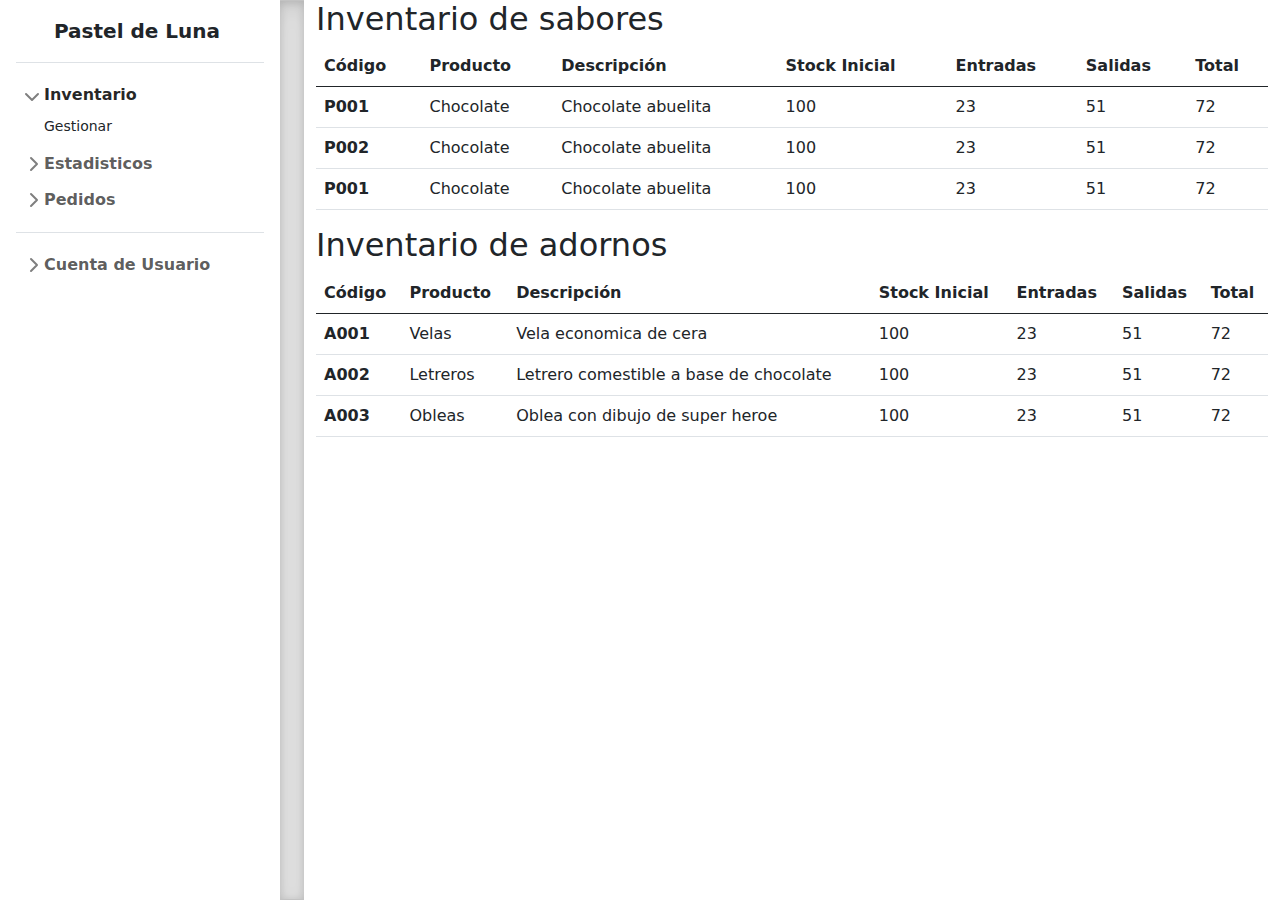
<file: pasteleria/dashboard.html>
<!doctype html>
<html lang="en">

<head>
    <meta charset="utf-8">
    <meta name="viewport" content="width=device-width, initial-scale=1">
    <meta name="description" content="Página de administración de la pasteleria Pastel de Luna">
    <meta name="author" content="Christian Gabriel Espino Magaña">
    <meta name="generator" content="">
    <title>Panel de Administración</title>
    <!-- Bootstrap core CSS -->
    <link href="./assets/css/bootstrap/bootstrap.min.css" rel="stylesheet">
    <link href="./assets/css/dashboard.css" rel="stylesheet" />
    <!-- Custom styles for this template -->
    <link href="./assets/css/bootstrap/sidebars.css" rel="stylesheet">
</head>

<body>
    <main>
        <div class="flex-shrink-0 p-3 bg-white" style="width: 280px;">
            <a href="./dashboard.html" class="d-flex align-items-center pb-3 mb-3 link-dark text-decoration-none border-bottom">
                <svg class="bi me-2" width="30" height="24">
                    <use xlink:href="#bootstrap" /></svg>
                <span class="fs-5 fw-semibold">Pastel de Luna</span>
            </a>
            <ul class="list-unstyled ps-0">
                <li class="mb-1">
                    <button class="btn btn-toggle align-items-center rounded collapsed" data-bs-toggle="collapse"
                        data-bs-target="#home-collapse" aria-expanded="true">
                        Inventario
                    </button>
                    <div class="collapse show" id="home-collapse">
                        <ul class="btn-toggle-nav list-unstyled fw-normal pb-1 small">
                            <li><a href="./dashboard.html" class="link-dark rounded">Gestionar</a></li>
                        </ul>
                    </div>
                </li>
                <li class="mb-1">
                    <button class="btn btn-toggle align-items-center rounded collapsed" data-bs-toggle="collapse"
                        data-bs-target="#dashboard-collapse" aria-expanded="false">
                        Estadisticos
                    </button>
                    <div class="collapse" id="dashboard-collapse">
                        <ul class="btn-toggle-nav list-unstyled fw-normal pb-1 small">
                            <li><a href="#" class="link-dark rounded">Reportes</a></li>
                        </ul>
                    </div>
                </li>
                <li class="mb-1">
                    <button class="btn btn-toggle align-items-center rounded collapsed" data-bs-toggle="collapse"
                        data-bs-target="#orders-collapse" aria-expanded="false">
                        Pedidos
                    </button>
                    <div class="collapse" id="orders-collapse">
                        <ul class="btn-toggle-nav list-unstyled fw-normal pb-1 small">
                            <li><a href="./gestion_pedidos.html" class="link-dark rounded">Gestión de Pedidos</a></li>
                        </ul>
                    </div>
                </li>
                <li class="border-top my-3"></li>
                <li class="mb-1">
                    <button class="btn btn-toggle align-items-center rounded collapsed" data-bs-toggle="collapse"
                        data-bs-target="#account-collapse" aria-expanded="false">
                        Cuenta de Usuario
                    </button>
                    <div class="collapse" id="account-collapse">
                        <ul class="btn-toggle-nav list-unstyled fw-normal pb-1 small">
                            <li><a href="#" class="link-dark rounded">Nuevo</a></li>
                            <li><a href="#" class="link-dark rounded">Perfiles</a></li>
                            <li><a href="#" class="link-dark rounded">Configuración</a></li>
                            <li><a href="#" class="link-dark rounded">Salir de la sesión</a></li>
                        </ul>
                    </div>
                </li>
            </ul>
        </div>
        <div class="b-example-divider"></div>
        <div class="container">
            <div class="row">
                <div class="col-lg-12">
                    <h2>Inventario de sabores</h2>
                </div>
                <div class="col-lg-12">
                    <table class="table">
                        <thead>
                            <tr>
                                <th scope="col">Código</th>
                                <th scope="col">Producto</th>
                                <th scope="col">Descripción</th>
                                <th scope="col">Stock Inicial</th>
                                <th scope="col">Entradas</th>
                                <th scope="col">Salidas</th>
                                <th scope="col">Total</th>
                            </tr>  
                        </thead>
                        <tbody>
                            <tr>
                                <th scope="row">P001</th>
                                <td>Chocolate</td>
                                <td>Chocolate abuelita</td>
                                <td>100</td>
                                <td>23</td>
                                <td>51</td>
                                <td>72</td>
                            </tr>
                            <tr>
                                <th scope="row">P002</th>
                                <td>Chocolate</td>
                                <td>Chocolate abuelita</td>
                                <td>100</td>
                                <td>23</td>
                                <td>51</td>
                                <td>72</td>
                            </tr>
                            <tr>
                                <th scope="row">P001</th>
                                <td>Chocolate</td>
                                <td>Chocolate abuelita</td>
                                <td>100</td>
                                <td>23</td>
                                <td>51</td>
                                <td>72</td>
                            </tr>
                        </tbody>
                    </table>
                </div>
            </div>
            <div class="row">
                <div class="col-lg-12">
                    <h2>Inventario de adornos</h2>
                </div>
                <div class="col-lg-12">
                    <table class="table">
                        <thead>
                            <tr>
                                <th scope="col">Código</th>
                                <th scope="col">Producto</th>
                                <th scope="col">Descripción</th>
                                <th scope="col">Stock Inicial</th>
                                <th scope="col">Entradas</th>
                                <th scope="col">Salidas</th>
                                <th scope="col">Total</th>
                            </tr>  
                        </thead>
                        <tbody>
                            <tr>
                                <th scope="row">A001</th>
                                <td>Velas</td>
                                <td>Vela economica de cera</td>
                                <td>100</td>
                                <td>23</td>
                                <td>51</td>
                                <td>72</td>
                            </tr>
                            <tr>
                                <th scope="row">A002</th>
                                <td>Letreros</td>
                                <td>Letrero comestible a base de chocolate</td>
                                <td>100</td>
                                <td>23</td>
                                <td>51</td>
                                <td>72</td>
                            </tr>
                            <tr>
                                <th scope="row">A003</th>
                                <td>Obleas</td>
                                <td>Oblea con dibujo de super heroe</td>
                                <td>100</td>
                                <td>23</td>
                                <td>51</td>
                                <td>72</td>
                            </tr>
                        </tbody>
                    </table>
                </div>
            </div>
        </div>
    </main>


    <script src="./assets/js/bootstrap/bootstrap.bundle.min.js"></script>

    <script src="./assets/js/bootstrap/sidebars.js"></script>
</body>

</html>
</file>
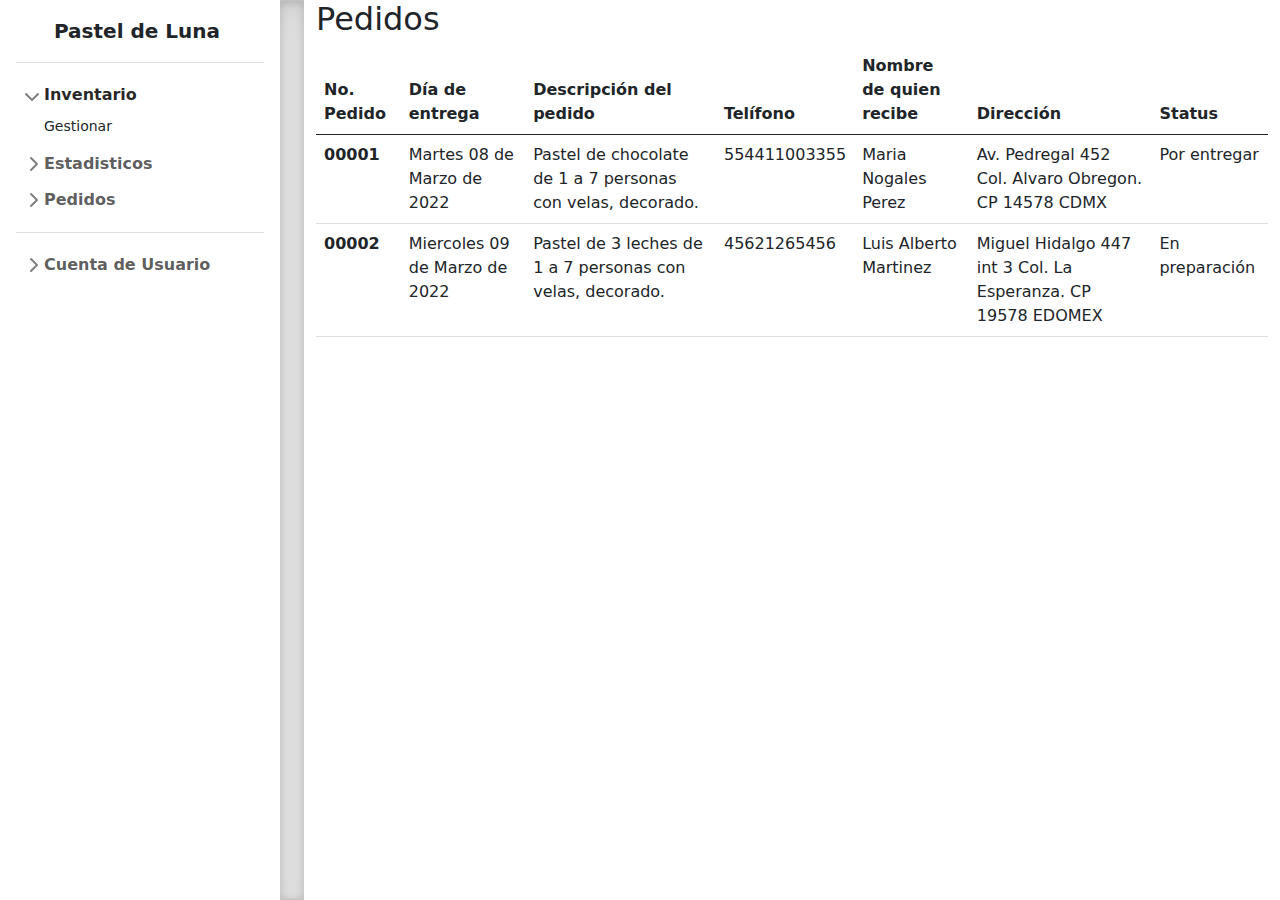
<file: pasteleria/gestion_pedidos.html>
<!doctype html>
<html lang="en">

<head>
    <meta charset="utf-8">
    <meta name="viewport" content="width=device-width, initial-scale=1">
    <meta name="description" content="Página de administración de la pasteleria Pastel de Luna">
    <meta name="author" content="Christian Gabriel Espino Magaña">
    <meta name="generator" content="">
    <title>Panel de Administración</title>
    <!-- Bootstrap core CSS -->
    <link href="./assets/css/bootstrap/bootstrap.min.css" rel="stylesheet">
    <link href="./assets/css/dashboard.css" rel="stylesheet" />
    <!-- Custom styles for this template -->
    <link href="./assets/css/bootstrap/sidebars.css" rel="stylesheet">
</head>

<body>
    <main>
        <div class="flex-shrink-0 p-3 bg-white" style="width: 280px;">
            <a href="./dashboard.html" class="d-flex align-items-center pb-3 mb-3 link-dark text-decoration-none border-bottom">
                <svg class="bi me-2" width="30" height="24">
                    <use xlink:href="#bootstrap" /></svg>
                <span class="fs-5 fw-semibold">Pastel de Luna</span>
            </a>
            <ul class="list-unstyled ps-0">
                <li class="mb-1">
                    <button class="btn btn-toggle align-items-center rounded collapsed" data-bs-toggle="collapse"
                        data-bs-target="#home-collapse" aria-expanded="true">
                        Inventario
                    </button>
                    <div class="collapse show" id="home-collapse">
                        <ul class="btn-toggle-nav list-unstyled fw-normal pb-1 small">
                            <li><a href="./dashboard.html" class="link-dark rounded">Gestionar</a></li>
                        </ul>
                    </div>
                </li>
                <li class="mb-1">
                    <button class="btn btn-toggle align-items-center rounded collapsed" data-bs-toggle="collapse"
                        data-bs-target="#dashboard-collapse" aria-expanded="false">
                        Estadisticos
                    </button>
                    <div class="collapse" id="dashboard-collapse">
                        <ul class="btn-toggle-nav list-unstyled fw-normal pb-1 small">
                            <li><a href="#" class="link-dark rounded">Reportes</a></li>
                        </ul>
                    </div>
                </li>
                <li class="mb-1">
                    <button class="btn btn-toggle align-items-center rounded collapsed" data-bs-toggle="collapse"
                        data-bs-target="#orders-collapse" aria-expanded="false">
                        Pedidos
                    </button>
                    <div class="collapse" id="orders-collapse">
                        <ul class="btn-toggle-nav list-unstyled fw-normal pb-1 small">
                            <li><a href="./gestion_pedidos.html" class="link-dark rounded">Gestión de Pedidos</a></li>
                        </ul>
                    </div>
                </li>
                <li class="border-top my-3"></li>
                <li class="mb-1">
                    <button class="btn btn-toggle align-items-center rounded collapsed" data-bs-toggle="collapse"
                        data-bs-target="#account-collapse" aria-expanded="false">
                        Cuenta de Usuario
                    </button>
                    <div class="collapse" id="account-collapse">
                        <ul class="btn-toggle-nav list-unstyled fw-normal pb-1 small">
                            <li><a href="#" class="link-dark rounded">Nuevo</a></li>
                            <li><a href="#" class="link-dark rounded">Perfiles</a></li>
                            <li><a href="#" class="link-dark rounded">Configuración</a></li>
                            <li><a href="#" class="link-dark rounded">Salir de la sesión</a></li>
                        </ul>
                    </div>
                </li>
            </ul>
        </div>
        <div class="b-example-divider"></div>
        <div class="container">
            <div class="row">
                <div class="col-lg-12">
                    <h2>Pedidos</h2>
                </div>
                <div class="col-lg-12">
                    <table class="table">
                        <thead>
                            <tr>
                                <th scope="col">No. Pedido</th>
                                <th scope="col">Día de entrega</th>
                                <th scope="col">Descripción del pedido</th>
                                <th scope="col">Telífono</th>
                                <th scope="col">Nombre de quien recibe</th>
                                <th scope="col">Dirección</th>
                                <th scope="col">Status</th>
                            </tr>  
                        </thead>
                        <tbody>
                            <tr>
                                <th scope="row">00001</th>
                                <td>Martes 08 de Marzo de 2022</td>
                                <td>Pastel de chocolate de 1 a 7 personas con velas, decorado.</td>
                                <td>554411003355</td>
                                <td>Maria Nogales Perez</td>
                                <td>Av. Pedregal 452 Col. Alvaro Obregon. CP 14578 CDMX</td>
                                <td>Por entregar</td>
                            </tr>   
                            <tr>
                                <th scope="row">00002</th>
                                <td>Miercoles 09 de Marzo de 2022</td>
                                <td>Pastel de 3 leches de 1 a 7 personas con velas, decorado.</td>
                                <td>45621265456</td>
                                <td>Luis Alberto Martinez</td>
                                <td>Miguel Hidalgo 447 int 3 Col. La Esperanza. CP 19578 EDOMEX</td>
                                <td>En preparación</td>
                            </tr>                          
                        </tbody>
                    </table>
                </div>
            </div>            
        </div>
    </main>
    <script src="./assets/js/bootstrap/bootstrap.bundle.min.js"></script>
    <script src="./assets/js/bootstrap/sidebars.js"></script>
</body>

</html>
</file>
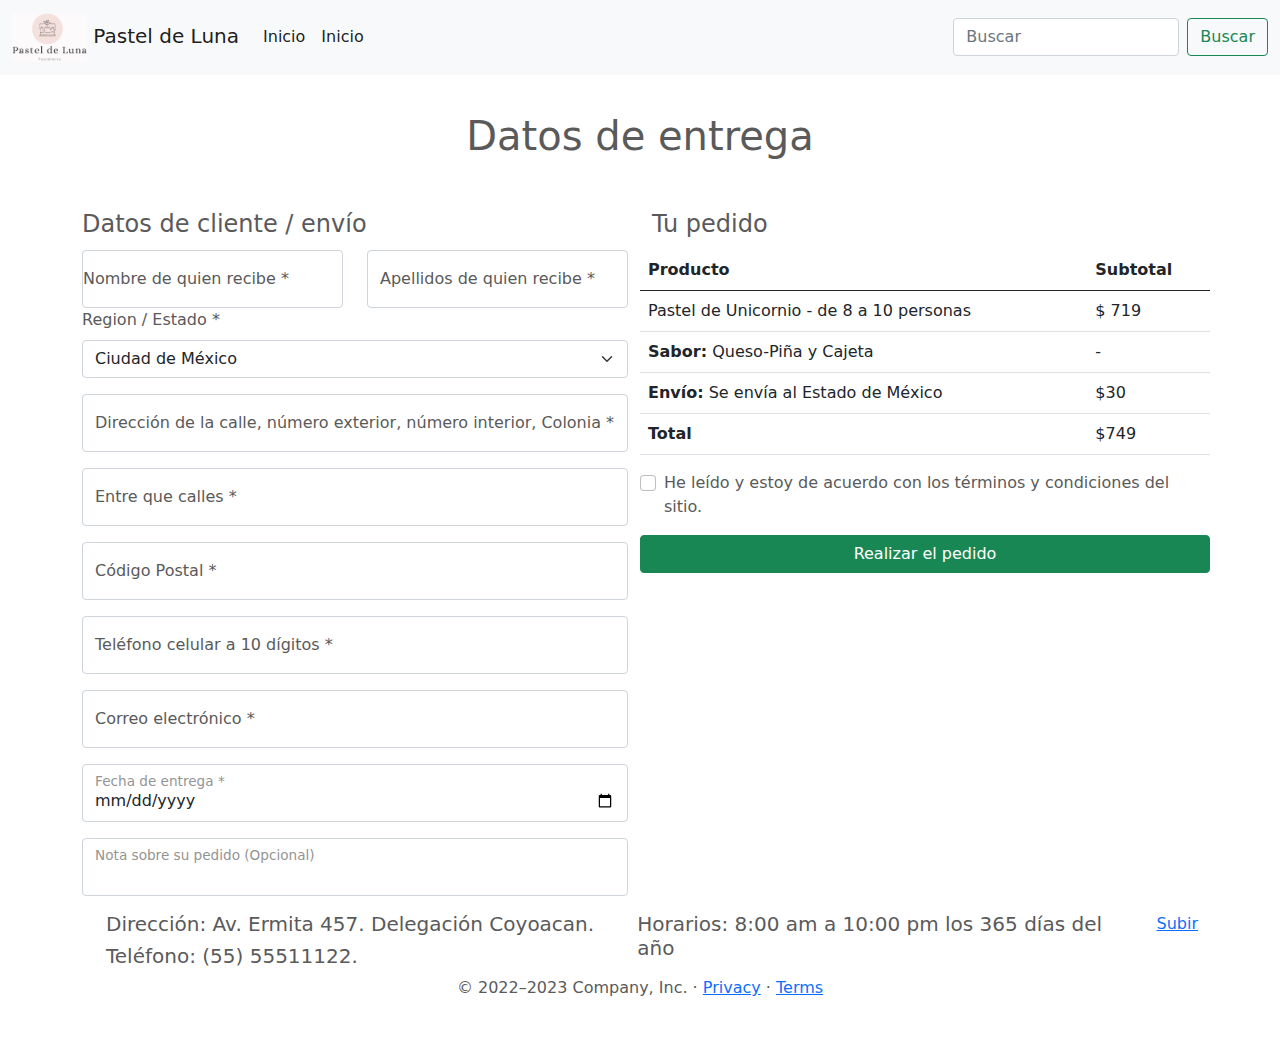
<file: pasteleria/pedido_datos.html>
<!doctype html>
<html lang="en">

<head>
    <meta charset="utf-8">
    <meta name="viewport" content="width=device-width, initial-scale=1">
    <meta name="description" content="">
    <meta name="author" content="Mark Otto, Jacob Thornton, and Bootstrap contributors">
    <meta name="generator" content="Hugo 0.84.0">
    <title>Pastel de Luna - Pasteleria</title>

    <!-- Bootstrap core CSS -->
    <link href="./assets/css/bootstrap/bootstrap.min.css" rel="stylesheet">
    <link href="./assets/css/pedido_datos.css" rel="stylesheet">



    <!-- Custom styles for this template -->
    <link href="./assets/css/bootstrap/carousel.css" rel="stylesheet">
</head>

<body>

    <header>
        <nav class="navbar navbar-expand-md navbar-light fixed-top bg-light">
            <div class="container-fluid">
                <a class="navbar-brand" href="./index.html">
                    <img src="./assets/img/logo_peque.png" width="75" alt="Pastel de chocolate" />
                    Pastel de Luna
                </a>
                <button class="navbar-toggler" type="button" data-bs-toggle="collapse" data-bs-target="#navbarCollapse"
                    aria-controls="navbarCollapse" aria-expanded="false" aria-label="Toggle navigation">
                    <span class="navbar-toggler-icon"></span>
                </button>
                <div class="collapse navbar-collapse" id="navbarCollapse">
                    <ul class="navbar-nav me-auto mb-2 mb-md-0">
                        <li class="nav-item">
                            <a class="nav-link active" aria-current="page" href="./index.html">Inicio</a>
                        </li>
                        <li class="nav-item">
                            <a class="nav-link active" aria-current="page" href="./index.html">Inicio</a>
                        </li>                        
                    </ul>
                    <form class="d-flex">
                        <input class="form-control me-2" type="search" placeholder="Buscar" aria-label="Buscar">
                        <button class="btn btn-outline-success" type="submit">Buscar</button>
                    </form>
                </div>
            </div>
        </nav>
    </header>

    <main>

        <div class="container" id="titulo">
            <div class="row">
                <div class="col-lg-12">
                    <h1 class="text-center">Datos de entrega</h1>
                </div>
            </div>
        </div>

        <div class="container ">
            <form action="#" method="post">
                <div class="row">
                    <div class="col-lg-6">
                        <fieldset>
                            <legend>Datos de cliente / envío</legend>
                            <div class="row">
                                <div class="col-md-6 form-floating">
                                    <input type="text" class="form-control" name="nombre_persona_recibe" id="nombre_persona_recibe" placeholder="Nombre de quien recibe *" />
                                    <label for="nombre_persona_recibe">Nombre de quien recibe *</label>
                                </div>
                                <div class="col-md-6 ">
                                    <div class="form-floating">
                                        <input type="text" class="form-control" name="apellidos_persona_recibe" id="apellidos_persona_recibe" placeholder="Apellidos de quien recibe *" />
                                        <label for="apellidos_persona_recibe">Apellidos de quien recibe *</label>
                                    </div>
                                </div>
                            </div>
                            <div class="row">
                                <div class="mb-3">
                                    <label for="estado" class="form-label">Region / Estado *</label>
                                    <select id="estado" name="estado" class="form-select">
                                        <option value="1">Ciudad de México</option>
                                        <option value="2">Estado de México</option>
                                    </select>
                                </div>
                                <div class="mb-3">
                                    <div class="form-floating">
                                        <input type="text" id="direccion_completa" class="form-control"
                                            placeholder="Dirección de la calle, número exterior, número interior, Colonia *">
                                        <label for="direccion_completa" class="form-label">Dirección de la calle, número
                                            exterior, número interior, Colonia *</label>
                                    </div>
                                </div>
                                <div class="mb-3">
                                    <div class="form-floating">
                                        <input type="text" id="entre_calles" name="entre_calles" class="form-control"
                                            placeholder="Entre que calles *">
                                        <label for="entre_calles" class="form-label">Entre que calles *</label>
                                    </div>
                                </div>
                                <div class="mb-3">
                                    <div class="form-floating">
                                        <input type="number" maxlength="4" id="codigo_postal" name="codigo_postal"
                                            class="form-control" placeholder="Código Postal *">
                                        <label for="codigo_postal" class="form-label">Código Postal *</label>
                                    </div>
                                </div>
                                <div class="mb-3">
                                    <div class="form-floating">
                                        <input type="tel" maxlength="10" id="telefono" name="telefono"
                                            class="form-control" placeholder="Teléfono celular a 10 dígitos *">
                                        <label for="telefono" class="form-label">Teléfono celular a 10 dígitos *</label>
                                    </div>
                                </div>
                                <div class="mb-3">
                                    <div class="form-floating">
                                        <input type="email" id="email" name="email" class="form-control"
                                            placeholder="Correo electrónico *">
                                        <label for="email" class="form-label">Correo electrónico *</label>
                                    </div>
                                </div>
                                <div class="mb-3">
                                    <div class="form-floating">
                                        <input type="date" maxlength="10" id="fecha_entrega" name="fecha_entrega"
                                            class="form-control" placeholder="Fecha de entrega *">
                                        <label for="fecha_entrega" class="form-label">Fecha de entrega *</label>
                                    </div>
                                </div>
                                <div class="mb-3">
                                    <div class="form-floating">
                                        <textarea id="informacion_adicional" name="informacion_adicional" class="form-control" maxlength="50">
                                        </textarea>                                        
                                        <label for="informacion_adicional" class="form-label">Nota sobre su pedido (Opcional)</label>
                                    </div>
                                </div>
                            </div>
                        </fieldset>
                    </div>
                    <div class="col-lg-6">
                        <fieldset>
                            <legend>Tu pedido</legend>
                            <div class="row">
                                <div class="col-lg-12">
                                    <div class="row">
                                        <table class="table">
                                            <thead>
                                                <th scope="col">Producto</th>
                                                <th scope="col">Subtotal</th>
                                            </thead>
                                            <tbody>
                                                <tr>
                                                   <td>Pastel de Unicornio - de 8 a 10 personas</td>
                                                   <td>$ 719</td> 
                                                </tr>
                                                <tr>
                                                    <td><strong>Sabor:</strong> Queso-Piña y Cajeta</td>
                                                    <td>-</td> 
                                                 </tr>
                                                 <tr>
                                                    <td><strong>Envío:</strong> Se envía al Estado de México</td>
                                                    <td>$30</td> 
                                                 </tr>
                                                 <tr>
                                                    <td><strong>Total</strong></td>
                                                    <td>$749</td> 
                                                 </tr>
                                            </tbody>
                                        </table>
                                        <div class="mb-3 form-check">
                                            <input type="checkbox" class="form-check-input" id="terminos_condiciones">
                                            <label class="form-check-label" for="terminos_condiciones">He leído y estoy de acuerdo con los términos y condiciones del sitio.</label>
                                          </div>
                                          <button type="submit" class="btn btn-success">Realizar el pedido</button>
                                        </form>
                                    </div>
                                </div>                                
                            </div>
                        </fieldset>
                    </div>
                </div>
            </form>

        </div><!-- /.container -->


        <!-- FOOTER -->
        <footer class="container">
            <p class="float-end"><a href="#">Subir</a></p>
            <div class="container">
                <div class="row">
                    <div class="col-md-6">
                        <h5>Dirección: Av. Ermita 457. Delegación Coyoacan.</h5>
                        <h5>Teléfono: (55) 55511122.</h5>
                    </div>
                    <div class="col-md-6">
                        <h5>Horarios: 8:00 am a 10:00 pm los 365 días del año</h5>
                    </div>
                </div>
            </div>
            <p class="text-center">&copy; 2022–2023 Company, Inc. &middot; <a href="#">Privacy</a> &middot; <a href="#">Terms</a></p>
            
          </footer>
    </main>
    <script src="./assets/js/bootstrap/bootstrap.min.js"></script>
</body>

</html>
</file>
<file: pasteleria/assets/css/dashboard.css>
.bd-placeholder-img {
    font-size: 1.125rem;
    text-anchor: middle;
    -webkit-user-select: none;
    -moz-user-select: none;
    user-select: none;
  }

  @media (min-width: 768px) {
    .bd-placeholder-img-lg {
      font-size: 3.5rem;
    }
  }
</file>
<file: pasteleria/assets/css/bootstrap/sidebars.css>
body {
  min-height: 100vh;
  min-height: -webkit-fill-available;
}

html {
  height: -webkit-fill-available;
}

main {
  display: flex;
  flex-wrap: nowrap;
  height: 100vh;
  height: -webkit-fill-available;
  max-height: 100vh;
  overflow-x: auto;
  overflow-y: hidden;
}

.b-example-divider {
  flex-shrink: 0;
  width: 1.5rem;
  height: 100vh;
  background-color: rgba(0, 0, 0, .1);
  border: solid rgba(0, 0, 0, .15);
  border-width: 1px 0;
  box-shadow: inset 0 .5em 1.5em rgba(0, 0, 0, .1), inset 0 .125em .5em rgba(0, 0, 0, .15);
}

.bi {
  vertical-align: -.125em;
  pointer-events: none;
  fill: currentColor;
}

.dropdown-toggle { outline: 0; }

.nav-flush .nav-link {
  border-radius: 0;
}

.btn-toggle {
  display: inline-flex;
  align-items: center;
  padding: .25rem .5rem;
  font-weight: 600;
  color: rgba(0, 0, 0, .65);
  background-color: transparent;
  border: 0;
}
.btn-toggle:hover,
.btn-toggle:focus {
  color: rgba(0, 0, 0, .85);
  background-color: #d2f4ea;
}

.btn-toggle::before {
  width: 1.25em;
  line-height: 0;
  content: url("data:image/svg+xml,%3csvg xmlns='http://www.w3.org/2000/svg' width='16' height='16' viewBox='0 0 16 16'%3e%3cpath fill='none' stroke='rgba%280,0,0,.5%29' stroke-linecap='round' stroke-linejoin='round' stroke-width='2' d='M5 14l6-6-6-6'/%3e%3c/svg%3e");
  transition: transform .35s ease;
  transform-origin: .5em 50%;
}

.btn-toggle[aria-expanded="true"] {
  color: rgba(0, 0, 0, .85);
}
.btn-toggle[aria-expanded="true"]::before {
  transform: rotate(90deg);
}

.btn-toggle-nav a {
  display: inline-flex;
  padding: .1875rem .5rem;
  margin-top: .125rem;
  margin-left: 1.25rem;
  text-decoration: none;
}
.btn-toggle-nav a:hover,
.btn-toggle-nav a:focus {
  background-color: #d2f4ea;
}

.scrollarea {
  overflow-y: auto;
}

.fw-semibold { font-weight: 600; }
.lh-tight { line-height: 1.25; }
</file>
<file: pasteleria/assets/css/pedido_datos.css>
#titulo{  
    padding-top: 5%;
    padding-bottom: 3%;
}
textarea {
    resize: none;
}
</file>
<file: pasteleria/assets/css/bootstrap/carousel.css>
/* GLOBAL STYLES
-------------------------------------------------- */
/* Padding below the footer and lighter body text */

body {
  padding-top: 3rem;
  padding-bottom: 3rem;
  color: #5a5a5a;
}


/* CUSTOMIZE THE CAROUSEL
-------------------------------------------------- */

/* Carousel base class */
.carousel {
  margin-bottom: 4rem;
}
/* Since positioning the image, we need to help out the caption */
.carousel-caption {
  bottom: 3rem;
  z-index: 10;
}

/* Declare heights because of positioning of img element */
.carousel-item {
  height: 32rem;
}
.carousel-item > img {
  position: absolute;
  top: 0;
  left: 0;
  min-width: 100%;
  height: 32rem;
}


/* MARKETING CONTENT
-------------------------------------------------- */

/* Center align the text within the three columns below the carousel */
.marketing .col-lg-4 {
  margin-bottom: 1.5rem;
  text-align: center;
}
.marketing h2 {
  font-weight: 400;
}
/* rtl:begin:ignore */
.marketing .col-lg-4 p {
  margin-right: .75rem;
  margin-left: .75rem;
}
/* rtl:end:ignore */


/* Featurettes
------------------------- */

.featurette-divider {
  margin: 5rem 0; /* Space out the Bootstrap <hr> more */
}

/* Thin out the marketing headings */
.featurette-heading {
  font-weight: 300;
  line-height: 1;
  /* rtl:remove */
  letter-spacing: -.05rem;
}


/* RESPONSIVE CSS
-------------------------------------------------- */

@media (min-width: 40em) {
  /* Bump up size of carousel content */
  .carousel-caption p {
    margin-bottom: 1.25rem;
    font-size: 1.25rem;
    line-height: 1.4;
  }

  .featurette-heading {
    font-size: 50px;
  }
}

@media (min-width: 62em) {
  .featurette-heading {
    margin-top: 7rem;
  }
}
</file>
